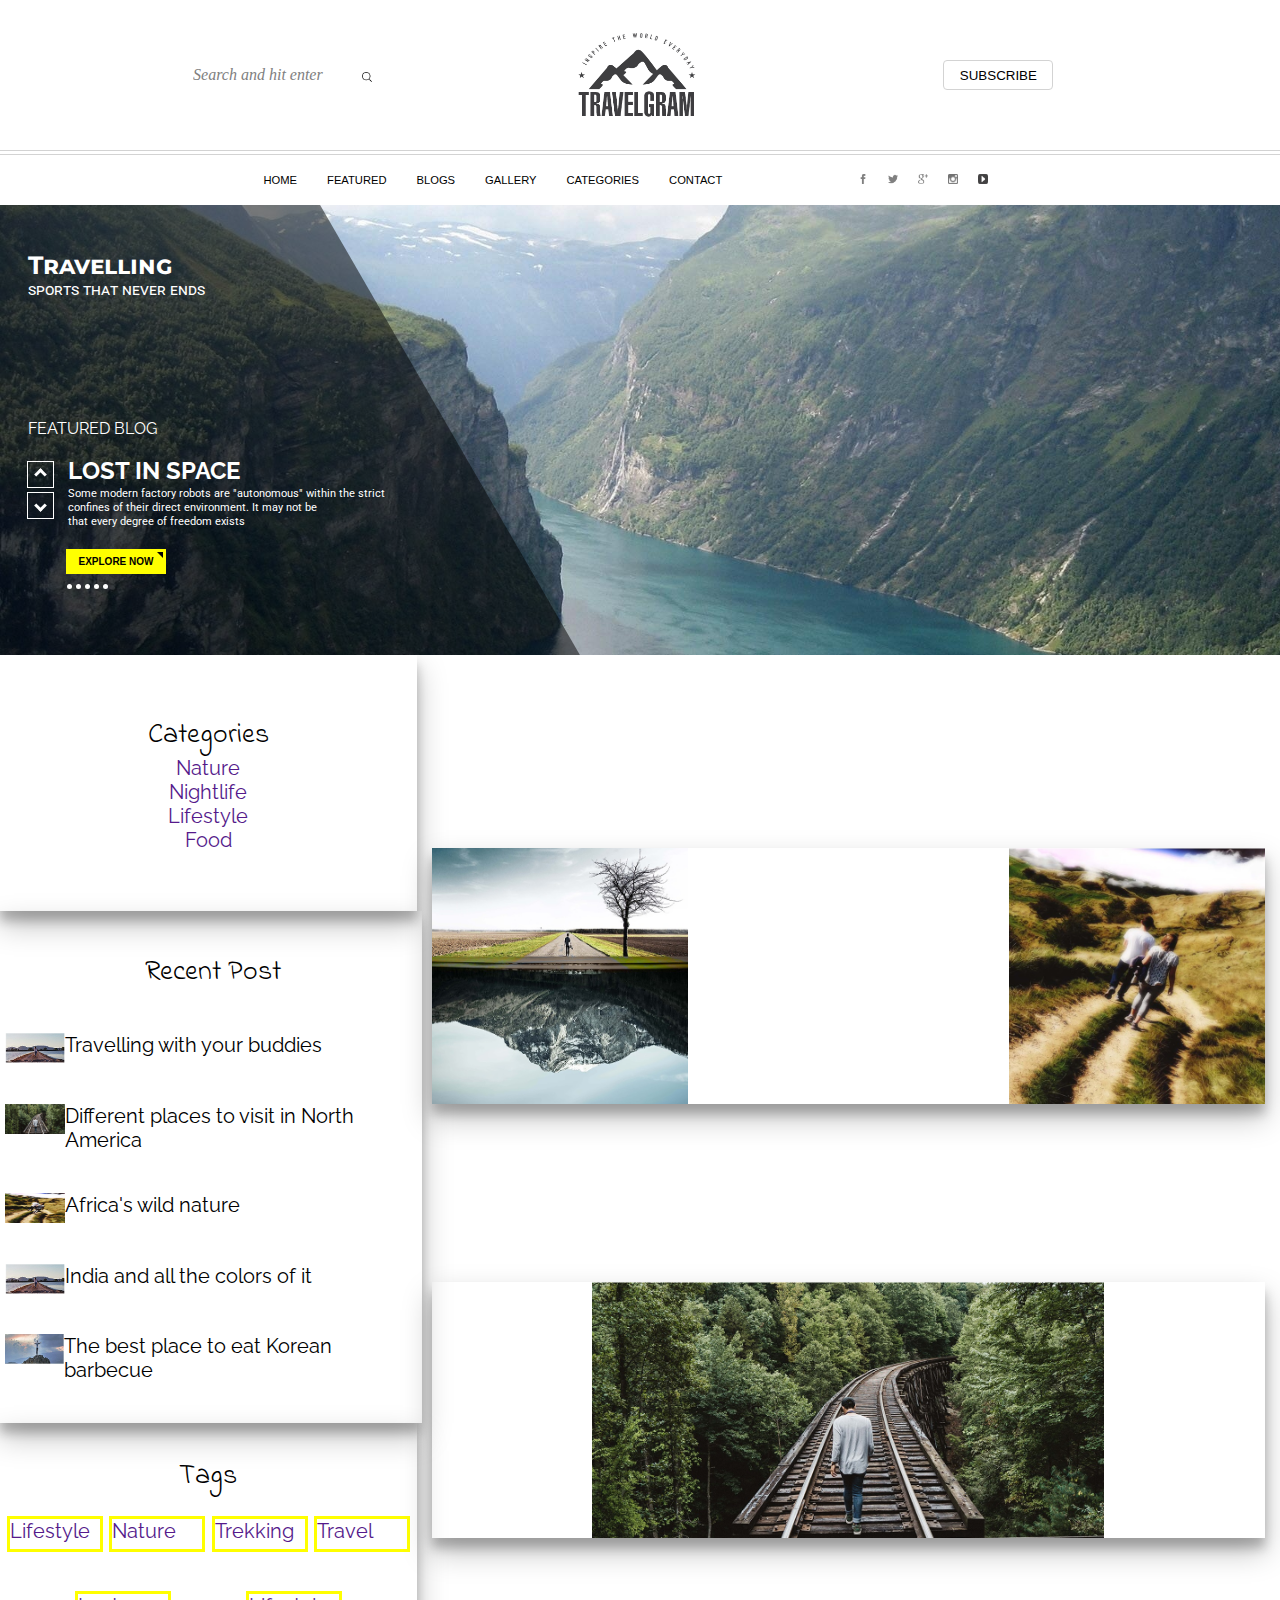
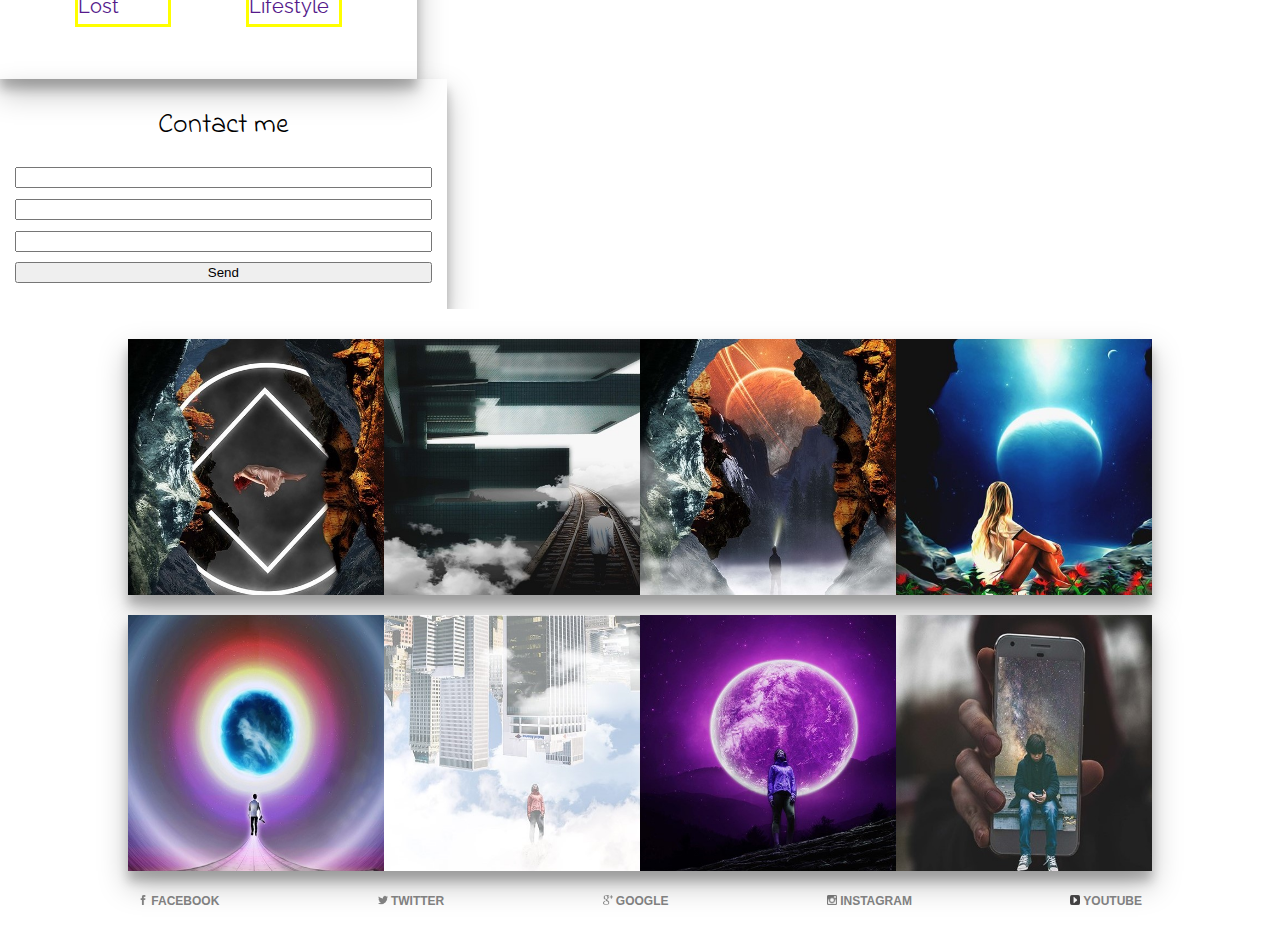
<file: TravelGram/index.html>
<!DOCTYPE html>
<html lang="ru">
<head>
  <meta charset="UTF-8">
  <meta name="viewport" content="width=device-width, initial-scale=1.0">
  <meta http-equiv="X-UA-Compatible" content="ie=edge">
  <link href="./styles/stylesheet.css" rel="stylesheet">
  <link href="./styles/gallery.css" rel="stylesheet">
  <link href="./styles/basic_styles.css" rel="stylesheet">
  <link href="./styles/main.css" rel="stylesheet">
  <link href="./styles/sidebar.css" rel="stylesheet">
  <link href="https://fonts.googleapis.com/css?family=Raleway:700&display=swap" rel="stylesheet">
  <link href="https://fonts.googleapis.com/css?family=Roboto&display=swap" rel="stylesheet">
  <link href="https://fonts.googleapis.com/css?family=Montserrat&display=swap" rel="stylesheet">
  <link href="https://fonts.googleapis.com/css?family=Indie+Flower&display=swap" rel="stylesheet">
  <title>Document</title>
</head>
<body>
  <div class="wrapper_logo">
    <div class="logo_container base_layout">
      <div class="wrapper_search_input">
        <input class="input_search" type="text" placeholder="Search and hit enter"/>
        <span class="icon_search"></span>
      </div>
      <div class="wrapper_img_logo"><img class="logo" src="./img/logo.png" width="167" height="116"/></div>
      <div class="wrapper_subscribe"><button class="subscribe">SUBSCRIBE</button></div>
    </div>
  </div>
  <div class="wrapper_menu">
    <header class="menu_container base_layout">
      <ul class="nav_menu"> 
        <li class="nav_link"><a class="nav_link_hover" href="">HOME</a></li>
        <li class="nav_link"><a class="nav_link_hover" href="">FEATURED</a></li>
        <li class="nav_link"><a class="nav_link_hover" href="">BLOGS</a></li>
        <li class="nav_link"><a class="nav_link_hover" href="">GALLERY</a></li>
        <li class="nav_link"><a class="nav_link_hover" href="">CATEGORIES</a></li>
        <li class="nav_link"><a class="nav_link_hover" href="">CONTACT</a></li>
      </ul>
      <div class="social-media">
        <a class="social-media_link" href="https://images.app.goo.gl/79srrj1kHezYZtEP6" target="blank"><img src="./img/facebook-256.png" width="10" height="10"/></a> 
        <a class="social-media_link" href="https://images.app.goo.gl/QqnyWyvV5UBCJU1y6" target="blank"><img src="./img/twitter-256.png" width="10" height="10"/></a>
        <a class="social-media_link" href="https://images.app.goo.gl/STieZcCMbNJVKEQg7" target="blank"><img src="./img/google-plus-256.png" width="10" height="10"/></a>
        <a class="social-media_link" href="https://images.app.goo.gl/3BUHb8ynhUrtJbrg7" target="blank"><img src="./img/instagram_icon.png" width="10" height="10"/></a>
        <a class="social-media_link" href="https://images.app.goo.gl/tk2x7qsQaeEiU6db8" target="blank"><img src="./img/youtube_icon.png" width="10" height="10"/></a>
      </div>
    </header>
  </div>
  <div class="wrapper_travel_section">
    <div class="travel_section">
      <div class="upleft_slogan">
          <h3>Travelling</h3>
          <p class="slogan">sports that never ends</p>
      </div>
      <div class="blog">
        <div class="blog_title">
          <p>FEATURED BLOG</p>
        </div>
        <div class="wrapper_choose_buttons_and_blog"> 
          <div class="choose_buttons"> 
              <a href=""><div class="prev_button"><div class="arrow_up"></div></div></a>
              <a href=""><div class="next_button"><div class="arrow_down"></div></div></a>
        </div>
        <div class="blog_content">
          <h2>LOST IN SPACE</h2>
          <p class="blog_text">Some modern factory robots are "autonomous" within the strict<br>confines of their direct environment. It may not be<br>that every degree of freedom exists</p>
          <button class="blog_button_explore"><a class="explore_hover" href="">EXPLORE NOW</a></button>
        </div>
      </div>
        <div class="pagination">
          <ul class="pagination_dots">
            <li class="dots"></li>
            <li id="li" class="dots"></li>
            <li class="dots"></li>
            <li class="dots"></li>
            <li class="dots"></li>
          </ul>
        </div>
      </div>
      <div class="main_box_table_left">
      </div>
    </div>
  </div>
  <main class="wrapper_main_section base_layout">
    <aside class="wrapper_sidebar">
      <div class="sidebar_categories">
        <div class="sidebar_header">Categories</div>
        <div class="sidebar_link"><a href="">Nature</a></div>
        <div class="sidebar_link"><a href="">Nightlife</a></div>
        <div class="sidebar_link"><a href="">Lifestyle</a></div>
        <div class="sidebar_link"><a href="">Food</a></div>
      </div>
      <div class="sidebar_recent_post">
        <div class="sidebar_header">Recent Post</div>
        <a href=""><div class="sidebar_link"><img src="./img/pic12.jpg" width="60px" height="30px"/>Travelling with your buddies</div></a>
        <a href=""><div class="sidebar_link"><img src="./img/pic11.jpg" width="60px" height="30px"/>Different places to visit in North America</div></a>
        <a href=""><div class="sidebar_link"><img src="./img/pic10.jpg" width="60px" height="30px"/>Africa's wild nature</div></a>
        <a href=""><div class="sidebar_link"><img src="./img/pic12.jpg" width="60px" height="30px"/>India and all the colors of it</div></a>
        <a href=""><div class="sidebar_link"><img src="./img/pic13.jpg" width="60px" height="30px"/>The best place to eat Korean barbecue</div></a>
        </div>
      <div class="wrapper_sidebar_tags">
        <div class="sidebar_header">Tags</div>
        <div class="sidebar_tags_block">
          <a href=""><div class="sidebar_tag">Lifestyle</div></a>
          <a href=""><div class="sidebar_tag">Nature</div></a>
          <a href=""><div class="sidebar_tag">Trekking</div></a>
          <a href=""><div class="sidebar_tag">Travel</div></a>
          <a href=""><div class="sidebar_tag">Lost</div></a>
          <a href=""><div class="sidebar_tag">Lifestyle</div></a>
      </div>
    </div>
      <div class="sidebar_contact">
        <div class="sidebar_header">Contact me</div>
        <form></form>
        <input type="text">
        <input type="email">
        <input type="area">
        <button>Send</button>
      </div>
    </aside>
    <section class="wrapper_main_travelling_info">
      <div class="main_travelling_info_1">
        <div class="topic_1"></div>
        <div class="topic_2"></div>
      </div>
      <div class="main_travelling_info_2">
        <div class="topic_3"></div>
      </div>
      <div class="wrapper_section_pagination">
        <ul class="pagination_dots">
          <li class="dots"></li>
          <li id="li" class="dots"></li>
          <li class="dots"></li>
          <li class="dots"></li>
          <li class="dots"></li>
        </ul>
      </div>
    </section>
  </main>
  <div class="wrapper_gallery">
    <div class="gallery_line_1 base_layout">
      <a href=""><div class="gallery_block_1 picture_effect"></div></a>
      <a href=""><div class="gallery_block_2 picture_effect"></div></a>
      <a href=""><div class="gallery_block_3 picture_effect"></div></a>
      <a href=""><div class="gallery_block_4 picture_effect"></div></a>
    </div>
    <div class="gallery_line_2 base_layout">
      <a href=""><div class="gallery_block_5 picture_effect"></div></a>
      <a href=""><div class="gallery_block_6 picture_effect"></div></a>
      <a href=""><div class="gallery_block_7 picture_effect"></div></a>
      <a href=""><div class="gallery_block_8 picture_effect"></div></a>
    </div>
  </div>
  <div class="bottom_menu_container">
    <div class="bottom_social-media base_layout">
      <p class="social-media_name"><a class="social-media_link" href="https://images.app.goo.gl/79srrj1kHezYZtEP6" target="blank"><img src="./img/facebook-256.png" width="10" height="10"/>  FACEBOOK</a></p> 
      <p class="social-media_name"><a class="social-media_link" href="https://images.app.goo.gl/QqnyWyvV5UBCJU1y6" target="blank"><img src="./img/twitter-256.png" width="10" height="10"/>  TWITTER</a></p>
      <p class="social-media_name"><a class="social-media_link" href="https://images.app.goo.gl/STieZcCMbNJVKEQg7" target="blank"><img src="./img/google-plus-256.png" width="10" height="10"/>  GOOGLE</a></p>
      <p class="social-media_name"><a class="social-media_link" href="https://images.app.goo.gl/3BUHb8ynhUrtJbrg7" target="blank"><img src="./img/instagram_icon.png" width="10" height="10"/>  INSTAGRAM</a></p>
      <p class="social-media_name"><a class="social-media_link" href="https://images.app.goo.gl/tk2x7qsQaeEiU6db8" target="blank"><img src="./img/youtube_icon.png" width="10" height="10"/>  YOUTUBE</a></p>
    </div>
  </div>
</body>
</html>
</file>
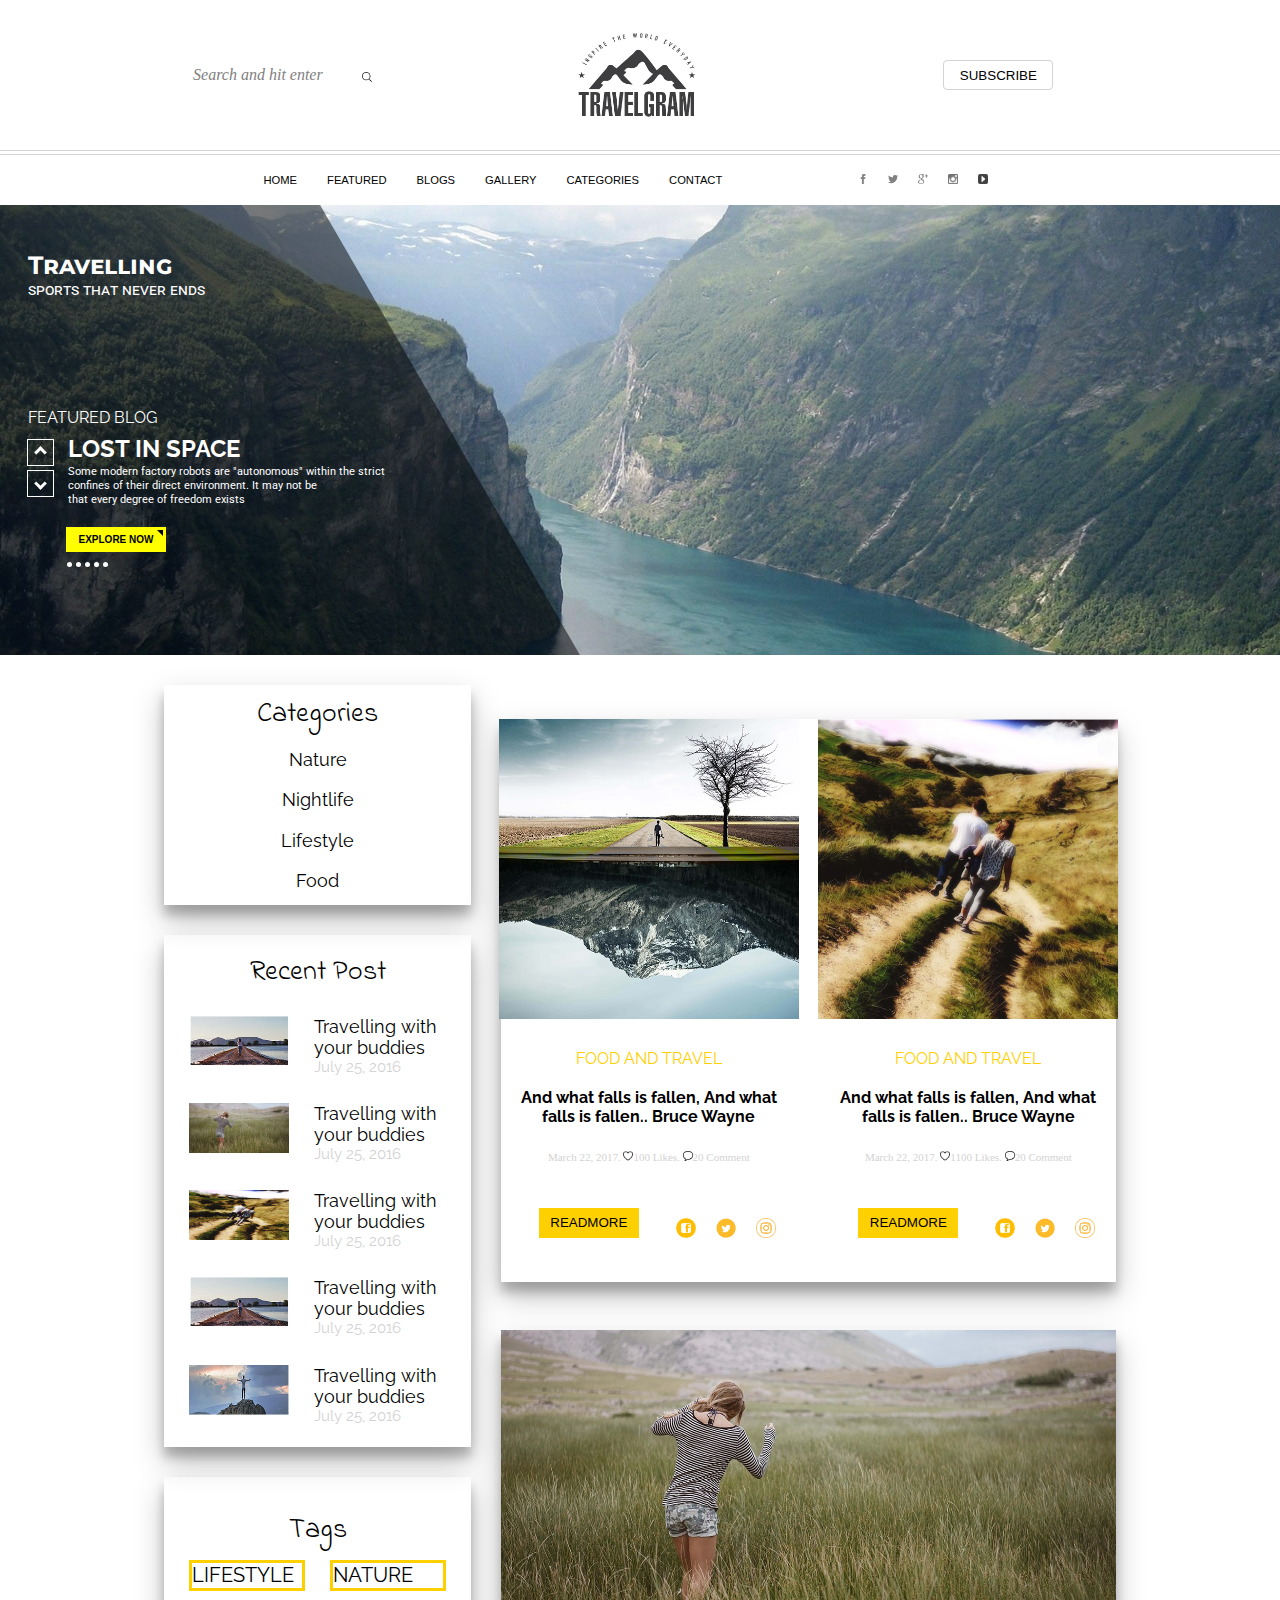
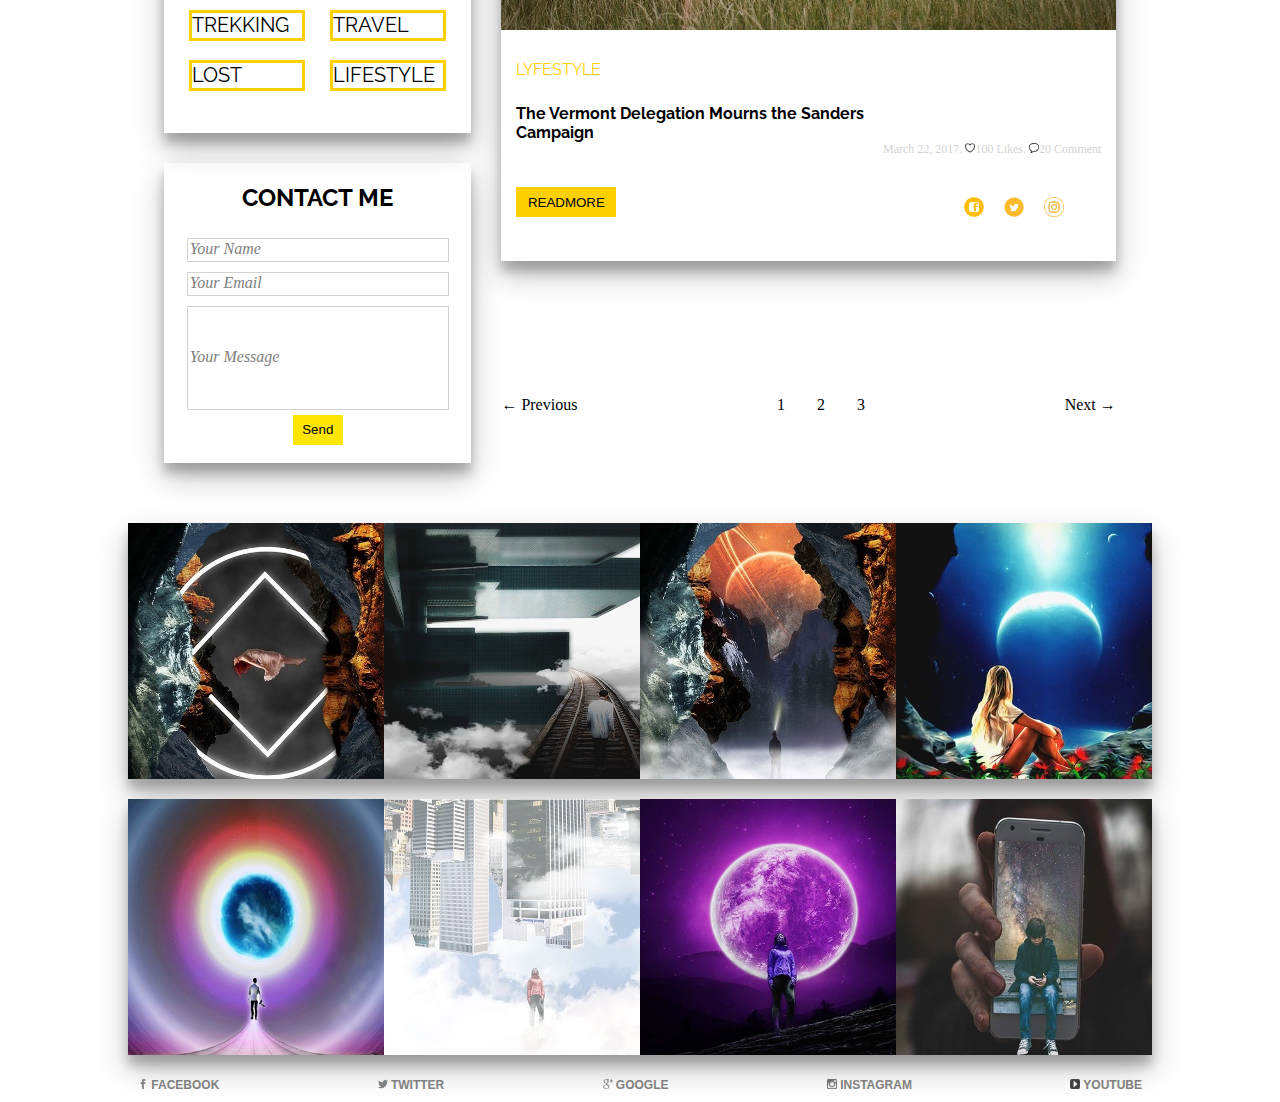
<file: TravelGram/TravelGram/index.html>
<!DOCTYPE html>
<html lang="ru">
<head>
  <meta charset="UTF-8">
  <meta name="viewport" content="width=device-width, initial-scale=1.0">
  <meta http-equiv="X-UA-Compatible" content="ie=edge">
  <link href="./styles/stylesheet.css" rel="stylesheet">
  <link href="./styles/gallery.css" rel="stylesheet">
  <link href="./styles/basic_styles.css" rel="stylesheet">
  <link href="./styles/main.css" rel="stylesheet">
  <link href="./styles/sidebar.css" rel="stylesheet">
  <link href="https://fonts.googleapis.com/css?family=Raleway:700&display=swap" rel="stylesheet">
  <link href="https://fonts.googleapis.com/css?family=Roboto&display=swap" rel="stylesheet">
  <link href="https://fonts.googleapis.com/css?family=Montserrat&display=swap" rel="stylesheet">
  <link href="https://fonts.googleapis.com/css?family=Indie+Flower&display=swap" rel="stylesheet">
  <title>Document</title>
</head>
<body>
  <div class="wrapper_logo">
    <div class="logo_container base_layout">
      <div class="wrapper_search_input">
        <input class="input_search" type="text" placeholder="Search and hit enter"/>
        <span class="icon_search"></span>
      </div>
      <div class="wrapper_img_logo"><img class="logo" src="./img/logo.png" width="167" height="116"/></div>
      <div class="wrapper_subscribe"><button class="subscribe">SUBSCRIBE</button></div>
    </div>
  </div>
  <div class="wrapper_menu">
    <header class="menu_container base_layout">
      <ul class="nav_menu"> 
        <li class="nav_link"><a class="nav_link_hover" href="">HOME</a></li>
        <li class="nav_link"><a class="nav_link_hover" href="">FEATURED</a></li>
        <li class="nav_link"><a class="nav_link_hover" href="">BLOGS</a></li>
        <li class="nav_link"><a class="nav_link_hover" href="">GALLERY</a></li>
        <li class="nav_link"><a class="nav_link_hover" href="">CATEGORIES</a></li>
        <li class="nav_link"><a class="nav_link_hover" href="">CONTACT</a></li>
      </ul>
      <div class="social-media">
        <a class="social-media_link" href="https://images.app.goo.gl/79srrj1kHezYZtEP6" target="blank"><img src="./img/facebook-256.png" width="10" height="10"/></a> 
        <a class="social-media_link" href="https://images.app.goo.gl/QqnyWyvV5UBCJU1y6" target="blank"><img src="./img/twitter-256.png" width="10" height="10"/></a>
        <a class="social-media_link" href="https://images.app.goo.gl/STieZcCMbNJVKEQg7" target="blank"><img src="./img/google-plus-256.png" width="10" height="10"/></a>
        <a class="social-media_link" href="https://images.app.goo.gl/3BUHb8ynhUrtJbrg7" target="blank"><img src="./img/instagram_icon.png" width="10" height="10"/></a>
        <a class="social-media_link" href="https://images.app.goo.gl/tk2x7qsQaeEiU6db8" target="blank"><img src="./img/youtube_icon.png" width="10" height="10"/></a>
      </div>
    </header>
  </div>
  <div class="wrapper_travel_section">
    <div class="travel_section">
      <div class="upleft_slogan">
          <h3>Travelling</h3>
          <p class="slogan">sports that never ends</p>
      </div>
      <div class="blog">
        <div class="blog_title">
          <p>FEATURED BLOG</p>
        </div>
        <div class="wrapper_choose_buttons_and_blog"> 
          <div class="choose_buttons"> 
              <a href=""><div class="prev_button"><div class="arrow_up"></div></div></a>
              <a href=""><div class="next_button"><div class="arrow_down"></div></div></a>
        </div>
        <div class="blog_content">
          <h2>LOST IN SPACE</h2>
          <p class="blog_text">Some modern factory robots are "autonomous" within the strict<br>confines of their direct environment. It may not be<br>that every degree of freedom exists</p>
          <button class="blog_button_explore"><a class="explore_hover" href="">EXPLORE NOW</a></button>
        </div>
      </div>
        <div class="pagination">
          <ul class="pagination_dots">
            <li class="dots"></li>
            <li id="li" class="dots"></li>
            <li class="dots"></li>
            <li class="dots"></li>
            <li class="dots"></li>
          </ul>
        </div>
      </div>
      <div class="main_box_table_left">
      </div>
    </div>
  </div>
  <main class="wrapper_main_section">
    <div class="main_section base_layout">
    <aside class="wrapper_sidebar">
      <div class="sidebar_categories">
        <div class="sidebar_header">Categories</div>
        <a href=""><div class="sidebar_link"><p>Nature</p></div></a>
        <a href=""><div class="sidebar_link"><p>Nightlife</p></div></a>
        <a href=""><div class="sidebar_link"><p>Lifestyle</p></div></a>
        <a href=""><div class="sidebar_link"><p>Food</p></div></a>
      </div>
      <div class="sidebar_recent_post">
        <div class="sidebar_header">Recent Post</div>
        <a href=""><div class="sidebar_link"><img class="sidebar_recent_post_img" src="./img/pic12.jpg"/><div class="wrapper_text"><p>Travelling with your buddies</p><p class="date">July 25, 2016</p></div></div></a>
        <a href=""><div class="sidebar_link"><img class="sidebar_recent_post_img" src="./img/pic11.jpg"/><div class="wrapper_text"><p>Travelling with your buddies</p><p class="date">July 25, 2016</p></div></div></a>
        <a href=""><div class="sidebar_link"><img class="sidebar_recent_post_img" src="./img/pic10.jpg"/><div class="wrapper_text"><p>Travelling with your buddies</p><p class="date">July 25, 2016</p></div></div></a>
        <a href=""><div class="sidebar_link"><img class="sidebar_recent_post_img" src="./img/pic12.jpg"/><div class="wrapper_text"><p>Travelling with your buddies</p><p class="date">July 25, 2016</p></div></div></a>
        <a href=""><div class="sidebar_link"><img class="sidebar_recent_post_img" src="./img/pic13.jpg"/><div class="wrapper_text"><p>Travelling with your buddies</p><p class="date">July 25, 2016</p></div></div></a>
        </div>
      <div class="wrapper_sidebar_tags">
        <div class="sidebar_header">Tags</div>
        <div class="sidebar_tags_block">
          <a href=""><div class="sidebar_tag"><p class="sidebar_tag_text">LIFESTYLE</p></div></a>
          <a href=""><div class="sidebar_tag"><p class="sidebar_tag_text">NATURE</p class="sidebar_tag_text"></div></a>
          <a href=""><div class="sidebar_tag"><p class="sidebar_tag_text">TREKKING</p class="sidebar_tag_text"></div></a>
          <a href=""><div class="sidebar_tag"><p class="sidebar_tag_text">TRAVEL</p class="sidebar_tag_text"></div></a>
          <a href=""><div class="sidebar_tag"><p class="sidebar_tag_text">LOST</p class="sidebar_tag_text"></div></a>
          <a href=""><div class="sidebar_tag"><p class="sidebar_tag_text">LIFESTYLE</p class="sidebar_tag_text"></div></a>
      </div>
    </div>
      <div class="wrapper_sidebar_contact">
        <h2>CONTACT ME</h2>
        <form class="sidebar_contact">
          <input class="input_text" type="text" placeholder="Your Name"/>
          <input class="input_text" type="email" placeholder="Your Email"/>
          <input class="input_area" type="area" placeholder="Your Message"/>
          <button class="sidebar_contact_button">Send</button>
        </form>
      </div>
    </aside>
    <section class="wrapper_main_travelling_info">
      <div class="main_travelling_info_line1">
        <div class="wrapper_topic_line1">
          <a href=""><div class="main_travelling_info_line1_img"><img src="./img/pic9.jpg" height=300px width=300px/></div></a>
          <!--<a href=""><div class="main_travelling_info_line1_img_cover"><img src="./img/pic9.jpg" height=300px width=300px/></div></a>-->
          <div class="wrapper_main_travelling_info_box">
            <p class="main_travelling_info_tag">FOOD AND TRAVEL</p>
            <h1 class="main_travelling_info_title">And what falls is fallen, And what falls is fallen.. Bruce Wayne</h1>
            <p class="social_m_info">March 22, 2017. <img src="./img/like icon.png" height="10" width="10"/>100 Likes.  <img src="./img/comments_icon.png" height="10" width="10"/>20 Comment</p>
          </div>
          <div class="wrapper_button_and_social_media">
            <button class="readmore_button"><a class="readmore_hover" href="">READMORE</a></button>
            <div class="wrapper_social-media_links">
              <a class='main_social-media_link' href="https://images.app.goo.gl/YFqfaQyb2x62SfA46" target="blank"><img src="../TravelGram/img/facebook-yellow_icon.png" width="20" height="20"></a>
              <a class='main_social-media_link' href="https://images.app.goo.gl/nKuThUU5Tt2vA9b9A" target="blank"><img src="../TravelGram/img/twitter-yellow_icon.png" width="20" height="20"></a>
              <a class='main_social-media_link' href="https://images.app.goo.gl/Nu15XnaGhgMaT3V76" target="blank"><img src="../TravelGram/img/instagram-yellow_icon.png" width="20" height="20"></a>
            </div>
          </div>
        </div>
        <div class="wrapper_topic_line1">
          <a href=""><div class="main_travelling_info_line1_img"><img src="./img/pic10.jpg" height=300px width=300px/></div></a>
          <!--<a href=""><div class="main_travelling_info_line1_img_cover"><img src="./img/pic10.jpg" height=300px width=300px/></div></a>-->
          <div class="wrapper_main_travelling_info_box">
            <p class="main_travelling_info_tag">FOOD AND TRAVEL</p>
            <h1 class="main_travelling_info_title">And what falls is fallen, And what falls is fallen.. Bruce Wayne</h1>
            <p class="social_m_info">March 22, 2017. <img src="./img/like icon.png" height="10" width="10"/>1100 Likes. <img src="./img/comments_icon.png" height="10" width="10"/>20 Comment</p>
          </div>
          <div class="wrapper_button_and_social_media">
            <button class="readmore_button"><a class="readmore_hover" href="">READMORE</a></button>
            <div class="wrapper_social-media_links">
              <a class='main_social-media_link' href="https://images.app.goo.gl/YFqfaQyb2x62SfA46" target="blank"><img src="../TravelGram/img/facebook-yellow_icon.png" width="20" height="20"></a>
              <a class='main_social-media_link' href="https://images.app.goo.gl/nKuThUU5Tt2vA9b9A" target="blank"><img src="../TravelGram/img/twitter-yellow_icon.png" width="20" height="20"></a>
              <a class='main_social-media_link' href="https://images.app.goo.gl/Nu15XnaGhgMaT3V76" target="blank"><img src="../TravelGram/img/instagram-yellow_icon.png" width="20" height="20"></a>
            </div>
          </div>
        </div>
      </div>
      <div class="main_travelling_info_line2">
        <div class="wrapper_topic_line2">
          <a href=""><div class="main_travelling_info_line2_img"><img src="./img/pic11.jpg" height=300px width=615px/></div></a>
          <!--<a href=""><div class="main_travelling_info_line2_img_cover"><img src="./img/pic11.jpg" height=300px width=615px/></div></a>-->
          <div class="wrapper_main_travelling_info_box">
            <p class="main_travelling_info_tag_line2">LYFESTYLE</p>
            <h1 class="main_travelling_info_title_line2">The Vermont Delegation Mourns the Sanders<br>Campaign</h1>
            <p class="social_m_info_line2">March 22, 2017. <img src="./img/like icon.png" height="10" width="10"/>100 Likes. <img src="./img/comments_icon.png" height="10" width="10"/>20 Comment</p>
          </div>
          <div class="wrapper_button_and_social_media">
            <button class="readmore_button"><a class="readmore_hover" href="">READMORE</a></button>
            <div class="wrapper_social-media_links">
              <a class='main_social-media_link' href="https://images.app.goo.gl/YFqfaQyb2x62SfA46" target="blank"><img src="../TravelGram/img/facebook-yellow_icon.png" width="20" height="20"></a>
              <a class='main_social-media_link' href="https://images.app.goo.gl/nKuThUU5Tt2vA9b9A" target="blank"><img src="../TravelGram/img/twitter-yellow_icon.png" width="20" height="20"></a>
              <a class='main_social-media_link' href="https://images.app.goo.gl/Nu15XnaGhgMaT3V76" target="blank"><img src="../TravelGram/img/instagram-yellow_icon.png" width="20" height="20"></a>
            </div>
          </div>
        </div>
      </div>
      <div class="wrapper_section_pagination">
        <a href=""><p class="pages">&#8592;    Previous</p></a>
        <div class="wrapper_pages">
          <a href=""><div class="section_pagination"><p class="pages">1</p></div></a>
          <a href=""><div class="section_pagination"><p class="pages">2</p></div></a>
          <a href=""><div class="section_pagination"><p class="pages">3</p></div></a>
        </div>
        <a href=""><p class="pages">Next    &#8594;</p></a>
      </div>
    </section>
    </div>
  </main>
  <div class="wrapper_gallery">
    <div class="gallery_line_1 base_layout">
      <a class="wrapper_image" href=""><div class="gallery_block_1 picture_effect"></div></a>
      <a class="wrapper_image" href=""><div class="gallery_block_2 picture_effect"></div></a>
      <a class="wrapper_image" href=""><div class="gallery_block_3 picture_effect"></div></a>
      <a class="wrapper_image" href=""><div class="gallery_block_4 picture_effect"></div></a>
    </div>
    <div class="gallery_line_2 base_layout">
      <a class="wrapper_image" href=""><div class="gallery_block_5 picture_effect"></div></a>
      <a class="wrapper_image" href=""><div class="gallery_block_6 picture_effect"></div></a>
      <a class="wrapper_image" href=""><div class="gallery_block_7 picture_effect"></div></a>
      <a class="wrapper_image" href=""><div class="gallery_block_8 picture_effect"></div></a>
    </div>
  </div>
  <div class="bottom_menu_container">
    <div class="bottom_social-media base_layout">
      <p class="social-media_name"><a class="social-media_link" href="https://images.app.goo.gl/79srrj1kHezYZtEP6" target="blank"><img src="./img/facebook-256.png" width="10" height="10"/>  FACEBOOK</a></p> 
      <p class="social-media_name"><a class="social-media_link" href="https://images.app.goo.gl/QqnyWyvV5UBCJU1y6" target="blank"><img src="./img/twitter-256.png" width="10" height="10"/>  TWITTER</a></p>
      <p class="social-media_name"><a class="social-media_link" href="https://images.app.goo.gl/STieZcCMbNJVKEQg7" target="blank"><img src="./img/google-plus-256.png" width="10" height="10"/>  GOOGLE</a></p>
      <p class="social-media_name"><a class="social-media_link" href="https://images.app.goo.gl/3BUHb8ynhUrtJbrg7" target="blank"><img src="./img/instagram_icon.png" width="10" height="10"/>  INSTAGRAM</a></p>
      <p class="social-media_name"><a class="social-media_link" href="https://images.app.goo.gl/tk2x7qsQaeEiU6db8" target="blank"><img src="./img/youtube_icon.png" width="10" height="10"/>  YOUTUBE</a></p>
    </div>
  </div>
</body>
</html>
</file>
<file: TravelGram/styles/stylesheet.css>
::-webkit-input-placeholder {
    font-family: serif;
    font-style: italic;   
    font-size: 1.2em;
    color: grey;
}
.wrapper_logo {
    display: flex;
    width: 100%;
    height: 150px;
    justify-content: center;
    border-bottom: 1px solid lightgrey;
}
.logo_container {
    display: flex;
}
.wrapper_search_input {                 
    display: flex;
    justify-content: center; 
    align-items: center;
    width: 30%;
}
.input_search {
    height: 40px;
    border: 0;
    outline: none;
}
.icon_search {
    position: relative;
}
.icon_search::before {
    content: "";
    width: 10px;
    height: 10px;
    background-image: url("../img/search-interface-symbol.png");
    position: absolute;
    background-size: contain;
    top: -3px;
    left: -10px;
}
.wrapper_img_logo {  
    display: flex;          
    width: 40%;
    align-items: center;
    justify-content: center;
}
.wrapper_subscribe { 
    display: flex;
    justify-content: center;           
    width: 30%;
    align-items: center;
}
.subscribe {
    border: 1px solid lightgrey;
    border-radius: 4px;
    margin: 0; 
    padding: 5px;
    width: 110px;
    height: 30px;
    overflow: visible;

    background: transparent;

    color: inherit;
    font: 'Roboto Condensed', sans-serif;
    font-weight: 300;

    line-height: normal;
    outline: none;
    text-align: center;
}

.subscribe:hover {
    background-color: whitesmoke;
}

.wrapper_menu {
    width: 100%;
    display: flex;
    justify-content: center;
    border-top: 1px solid lightgrey;
    margin-top: 3px;
}

.menu_container {
    height: 50px; 
    display: flex;
    flex-direction: row;
    justify-content: center;
}

.nav_menu {
    width: 70%;
    list-style-type: none;
    display: flex;
    flex-direction: row;
    justify-content: center;
    align-items: center;
    font-family: "Open Sans", sans-serif;
    padding-left: 10px;
}
.nav_link {
    padding: 10px 15px;
    font-size: 0.7em;
}

.nav_link_hover {
    color: black;
    text-decoration: none;
}

.nav_link_hover:hover {
    color: #FFD700;
    transition: 0.3s;
    text-decoration: underline;
}

.social-media {
    width: 30%;
    display: flex;
    flex-direction: row;
    justify-content: flex-start;
    align-items: center;
}

.social-media_link {
    padding: 10px;
}

.wrapper_travel_section {
    width: 100%;
    height: 450px;
    overflow: hidden;
}

.travel_section {
    margin: 0;
    position: relative;
    background: url(../img/img-1.jpg) no-repeat fixed;
    background-size: cover;
    height: 100%;
    overflow: hidden;
    display: flex;
    flex-direction: column;
}

.upleft_slogan {
    height: 35%;
    color: white;
    font-variant: small-caps;
    margin: 20px 28px;
    z-index: 1;
    font-family: 'Roboto', sans-serif;
}

.slogan {
    margin-top: 0;
}

.wrapper_choose_buttons_and_blog {
    display: flex;
    flex-direction: row;
    margin:  0px 0px 10px 20px;
}

.choose_buttons {
    display: flex;
    flex-direction: column;
    margin: 5px;
}

.prev_button {
    height: 25px;
    width: 25px;
    background-color:transparent;
    border: 1px solid white;
    margin: 2px;
    display: flex;
    justify-content: center;
    align-items: center;
}

.prev_button:hover {
    background-color:red;
    border: 1px solid transparent;
    transition: all 0.3s;

}

.arrow_up {
    border: solid white;
  border-width: 0 3px 3px 0;
  padding: 3px;
  transform: rotate(-135deg);
}

.next_button {
    height: 25px;
    width: 25px;
    background-color:transparent;
    border: 1px solid white;
    margin: 2px;
    display: flex;
    justify-content: center;
    align-items: center;
}

.arrow_down {
    border: solid white;
  border-width: 0 3px 3px 0;
  padding: 3px;
  transform: rotate(45deg);
}

.next_button:hover {
    background-color:red;
    border: 1px solid red;
    transition: all 0.3s;
}

.blog_title {
    color: white;
    margin: 5px 28px;
    font-family: 'Raleway', sans-serif;
    font-weight: thin;
}

.blog {
    color: white;
    z-index: 1;
}

.blog_content {
    color: white;
    margin: 0px 5px;
}

.blog_text {
    margin: 2px 0px 20px 2px;
    font-size: 11px;
    line-height: 14px;
    font-family: 'Roboto', sans-serif;
    font-weight: normal
}

.blog_button_explore {
    background-color: yellow;
    border: none;
    height: 25px;
    width: 100px;
    font: bold 10px arial;
    position: relative;
}

.blog_button_explore::before {
    position: absolute;
    content: "";
    top: 3px;
    right: 3px;
    border: 3px solid black;
    border-bottom-color: transparent;
    border-left-color: transparent;
}

.blog_button_explore:hover::before {
    border: 5px solid black;
    top: 0;
    right: 0;
    border-bottom-color: transparent;
    border-left-color: transparent;
    transition: all 0.3s;
}
.explore_hover {
    color: black;
    text-decoration: none;
    transition: 0.3s;
}

.pagination_dots {
    position: absolute;
     align-items: center;
     display: flex;
     justify-content: center;
     list-style-type: none;
     margin: 0px 0px 0px 65px;
     padding: 0;
    }

.dots {
    border-radius: 50%;
    height: 3px;
    width: 3px;
    background-color: white;
    margin: 0 2px;
    border: 1px solid transparent;
}

.dots:hover{
    border-radius: 50%;
    border: white solid 1px;
    height: 3px;
    width: 3px;
    background-color: black;
    transition: all 0.2s;
}

.active_dot {
    border-radius: 50%;
    border: white solid 1px;
    height: 5px;
    width: 5px;
    background-color: black;
}

.main_box_table_left {
    position: absolute;
    background-color: black;
    opacity: 0.5;
    width: 50%;
    height: 100%;
    top: 0;
    left: 0;
    transform: skew(30deg) translate(-190px);
}

.picture_effect:hover {
    box-shadow: 0 14px 28px rgba(0,0,0,0.25), 0 10px 10px rgba(0,0,0,0.22);
    transition: 1s;
    background-size: 110%;
}

.bottom_menu_container {
    display: flex;
    width: 100%;
    justify-content: center;
}

.bottom_social-media {
    display: flex;
    width: 800px;
    justify-content: space-between;
}

.social-media_name {
    margin-top: 0;
}

.social-media_link {
    text-decoration: none;
    color: grey;
    font-size: 12px;
    font-weight: bold;
    font-variant: small-caps;
    font-family: sans-serif;
}

@media (max-width: 1050px){
    .base_layout {
        width: 680px;
    }
}
@media (max-width: 890px){
    .base_layout {
        width: 650px;
    }
}
@media (max-width: 680px){
    .base_layout {
        width: 420px;
    }
    .wrapper_logo {
        display: flex;
        width: 100%;
        height: 220px;
    }
    .logo_container {
        display: flex;
        flex-direction: column;
        align-items: center;
        justify-content: center;
    }
    .wrapper_img_logo {
        padding: 5px 5px;
        order: -1;
        margin: 5px 0 0;
        }
    .wrapper_subscribe {
        order: -1;
    }

    .wrapper_search_input {
        margin: 5px 0 5px;
    }
    .menu_container {
        width: 640px;
        height: 80px;
        display: flex;
        flex-flow: row wrap;
        justify-content: center;
        align-content: center;
        border-left: 0;
        border-right: 0;
    }
    .nav_menu {
        width: 100%;
        justify-content: space-between;
        margin-bottom: 0;
        padding: 0px 15px;
    }
    .nav_link {
        padding: 10px;
        font-size: 0.5em;
    }
    .social-media {
        width: 100%;
        display: flex;
        flex-direction: row;
        justify-content: center;
        margin-bottom: 10px;
    }
    .social-media_link {
        padding: 5px 20px;
    }
    
    .social-media_link {
        text-decoration: none;
        color: grey;
        font-size: 0.5em;
        font-weight: bold;
        font-variant: small-caps;
        font-family: sans-serif;
    }
}
</file>
<file: TravelGram/styles/gallery.css>
.wrapper_gallery {
    display: flex;
    width: 100%;
    justify-content: center;
    flex-wrap: wrap;
}

.gallery_line_1 {
    display: flex;
    flex-direction: row;
    width: 1024px;
    height: 256px;
    justify-content: center;
    margin-top: 30px;
    margin-bottom: 20px;
    box-shadow: 0 14px 28px rgba(0,0,0,0.25), 0 10px 10px rgba(0,0,0,0.22);
}

.gallery_block_1 {
    display: flex;
    width: 256px;
    height: 256px;
    background-image: url(../img/pic1.jpg);
    background-size: cover;
    background-position: center;
}

.gallery_block_2 {
    display: flex;
    width: 256px;
    height: 256px;
    background-image: url(../img/pic2.jpg);
    background-size: cover;
    background-position: center;
}

.gallery_block_3 {
    display: flex;
    width: 256px;
    height: 256px;
    background-image: url(../img/pic3.jpg);
    background-size: cover;
    background-position: center;
}

.gallery_block_4 {
    display: flex;
    width: 256px;
    height: 256px;
    background-image: url(../img/pic4.jpg);
    background-size: cover;
    background-position: center;
}

.gallery_line_2 {
    display: flex;
    flex-direction: row;
    width: 1024px;
    height: 256px;
    justify-content: center;
    margin-bottom: 20px;
    box-shadow: 0 14px 28px rgba(0,0,0,0.25), 0 10px 10px rgba(0,0,0,0.22);
}

.gallery_block_5 {
    display: flex;
    width: 256px;
    height: 256px;
    background-image: url(../img/pic5.jpg);
    background-size: cover;
    background-position: center;
}

.gallery_block_6 {
    display: flex;
    width: 256px;
    height: 256px;
    background-image: url(../img/pic6.jpg);
    background-size: cover;
    background-position: center;
}

.gallery_block_7 {
    display: flex;
    width: 256px;
    height: 256px;
    background-image: url(../img/pic7.jpg);
    background-size: cover;
    background-position: center;
}

.gallery_block_8 {
    display: flex;
    width: 256px;
    height: 256px;
    background-image: url(../img/pic8.jpg);
    background-size: cover;
    background-position: center;
}

.picture_effect:hover {
    box-shadow: 0 14px 28px rgba(0,0,0,0.25), 0 10px 10px rgba(0,0,0,0.22);
    transition: 1s;
    background-size: 110%;
}


@media (max-width: 680px){
   
    .gallery_line_1 {
        display: flex;
        flex-direction: row;
        width: 512px;
        height: 512px;
        justify-content: center;
        flex-wrap: wrap;
        margin-top: 30px;
        margin-bottom: 20px;
    }

    .gallery_line_2 {
        display: flex;
        flex-flow: row wrap;
        width: 512px;
        height: 512px;
        justify-content: center;
        margin-bottom: 20px;
    }
    
    .social-media_link {
        text-decoration: none;
        color: grey;
        font-size: 0.5em;
        font-weight: bold;
        font-variant: small-caps;
        font-family: sans-serif;
    }
}
</file>
<file: TravelGram/styles/basic_styles.css>
body {
    margin: 0px;
    padding: 0px;
}

.base_layout {
    width: 1024px;
}

h3 {
    font-family: 'Montserrat', sans-serif;
    font-size: 25px;
    margin-bottom: 0px;
}

h2 {
    margin: 2px;
    font-weight: bold;
    font-family: 'Raleway', sans-serif;
}

a {
    text-decoration: none;
}

@media (max-width: 1050px){
    .base_layout {
        width: 680px;
    }
}
@media (max-width: 890px){
    .base_layout {
        width: 650px;
    }
}
@media (max-width: 680px){
    .base_layout {
        width: 512px;
    }
}
</file>
<file: TravelGram/styles/main.css>
.wrapper_main_section {
    width: 100%;
    height: '';
    display: flex;
    overflow: hidden;
    justify-content: center;
}

.wrapper_main_travelling_info {
    width: 66%;
    display: flex;
    justify-content: space-evenly;
    flex-direction: column;
    /*align-content: space-around;*/
    padding: 15px;
}

.main_travelling_info_1 {
    display: flex;
    justify-content: space-between;
    flex-direction: row;
    box-shadow: 0 14px 28px rgba(0,0,0,0.25), 0 10px 10px rgba(0,0,0,0.22);
}

.topic_1 {
    content: "";
    display: flex;
    width: 256px;
    height: 256px;
    background-image: url("../img/pic9.jpg");
    background-size: cover;
    background-position: center;
}


.topic_2 {
    content: "";
    display: flex;
    width: 256px;
    height: 256px;
    background-image: url("../img/pic10.jpg");
    background-size: cover;
    background-position: center;
}


.main_travelling_info_2 {
    display: flex;
    justify-content: center;
    box-shadow: 0 14px 28px rgba(0,0,0,0.25), 0 10px 10px rgba(0,0,0,0.22);
}

.topic_3 {
    content: "";
    display: flex;
    width: 512px;
    height: 256px;
    background-image: url("../img/pic11.jpg");
    background-size: cover;
    background-position: center;
}

.wrapper_section_pagination {
    width: 738px;
    height: 100 px;

}
</file>
<file: TravelGram/styles/sidebar.css>
.wrapper_sidebar {
    content: "";
    display: flex;
    width: 33%;
    background-color: white;
    flex-direction: column;
}

.sidebar_categories {
    height: 256px;
    width: 100%;
    box-shadow: 0 14px 28px rgba(0,0,0,0.25), 0 10px 10px rgba(0,0,0,0.22);
    display: flex;
    flex-direction: column;
    justify-content: center;
    
}

.sidebar_recent_post { 
    height: 512px;
    width: 100%;
    box-shadow: 0 14px 28px rgba(0,0,0,0.25), 0 10px 10px rgba(0,0,0,0.22);
    display: flex;
    flex-direction: column;
    justify-content: space-evenly;
    align-items: flex-start;
    padding-left: 5px;
}

.sidebar_header {
    align-self: center;
    font-size: 28px;
    border-bottom-color: 1px lightgrey;
    font-family: 'Indie Flower', cursive;
}

.sidebar_link {
    padding: 10px 15px;
    font-size: 0.7em;
    color: black;
    display: flex;
    justify-content: center;
    padding: 0;
    font-size: 20px;
    font-family: 'Raleway', sans-serif;
}

.sidebar_link:hover {
    background-color: #9370DB;
    transition: 0.3s;
}

.wrapper_sidebar_tags {
    height: 256px;
    display: flex;
    flex-direction: column;
    justify-content: center;
    box-shadow: 0 14px 28px rgba(0,0,0,0.25), 0 10px 10px rgba(0,0,0,0.22);
}
.wrapper_sidebar_tags:hover {
   
}

.sidebar_tags_block { 
    height: 150px;
    width: 100%;
    display: flex;
    flex-wrap: wrap;
    align-items: center;
    justify-content: space-evenly;
}

.sidebar_tag {
    background-color: white;
    border: 3px solid yellow;
    width: 90px;
    height: 30px;
    font-size: 20px;
    font-family: 'Raleway', sans-serif;
}

.sidebar_contact {
    height: 200px;
    width: 100%;
    display: flex;
    flex-direction: column;
    justify-content: center;
    box-shadow: 0 14px 28px rgba(0,0,0,0.25), 0 10px 10px rgba(0,0,0,0.22);
    justify-content: space-evenly;
    padding: 15px;
}
</file>
<file: TravelGram/TravelGram/styles/stylesheet.css>
::-webkit-input-placeholder {
    font-family: serif;
    font-style: italic;   
    font-size: 1.2em;
    color: grey;
}
.wrapper_logo {
    display: flex;
    width: 100%;
    height: 150px;
    justify-content: center;
    border-bottom: 1px solid lightgrey;
}
.logo_container {
    display: flex;
}
.wrapper_search_input {                 
    display: flex;
    justify-content: center; 
    align-items: center;
    width: 30%;
}
.input_search {
    height: 40px;
    border: 0;
    outline: none;
}
.icon_search {
    position: relative;
}
.icon_search::before {
    content: "";
    width: 10px;
    height: 10px;
    background-image: url("../img/search-interface-symbol.png");
    position: absolute;
    background-size: contain;
    top: -3px;
    left: -10px;
}
.wrapper_img_logo {  
    display: flex;          
    width: 40%;
    align-items: center;
    justify-content: center;
}
.wrapper_subscribe { 
    display: flex;
    justify-content: center;           
    width: 30%;
    align-items: center;
}
.subscribe {
    border: 1px solid lightgrey;
    border-radius: 4px;
    margin: 0; 
    padding: 5px;
    width: 110px;
    height: 30px;
    overflow: visible;

    background: transparent;

    color: inherit;
    font: 'Roboto Condensed', sans-serif;
    font-weight: 300;

    line-height: normal;
    outline: none;
    text-align: center;
}

.subscribe:hover {
    background-color: whitesmoke;
}

.wrapper_menu {
    width: 100%;
    display: flex;
    justify-content: center;
    border-top: 1px solid lightgrey;
    margin-top: 3px;
}

.menu_container {
    height: 50px; 
    display: flex;
    flex-direction: row;
    justify-content: center;
}

.nav_menu {
    width: 70%;
    list-style-type: none;
    display: flex;
    flex-direction: row;
    justify-content: center;
    align-items: center;
    font-family: "Open Sans", sans-serif;
    padding-left: 10px;
}
.nav_link {
    padding: 10px 15px;
    font-size: 0.7em;
}

.nav_link_hover {
    color: black;
    text-decoration: none;
}

.nav_link_hover:hover {
    color: #FFD700;
    transition: 0.3s;
    text-decoration: underline;
}

.social-media {
    width: 30%;
    display: flex;
    flex-direction: row;
    justify-content: flex-start;
    align-items: center;
}

.social-media_link {
    padding: 10px;
}

.wrapper_travel_section {
    width: 100%;
    height: 450px;
    overflow: hidden;
}

.travel_section {
    margin: 0;
    position: relative;
    background: url(../img/img-1.jpg) no-repeat fixed;
    background-size: cover;
    height: 100%;
    overflow: hidden;
    display: flex;
    flex-direction: column;
}

.upleft_slogan {
    height: 35%;
    color: white;
    font-variant: small-caps;
    margin: 20px 28px;
    z-index: 1;
    font-family: 'Roboto', sans-serif;
}

.slogan {
    margin-top: 0;
}

.wrapper_choose_buttons_and_blog {
    display: flex;
    flex-direction: row;
    margin:  0px 0px 10px 20px;
}

.choose_buttons {
    display: flex;
    flex-direction: column;
    margin: 5px;
}

.prev_button {
    height: 25px;
    width: 25px;
    background-color:transparent;
    border: 1px solid white;
    margin: 2px;
    display: flex;
    justify-content: center;
    align-items: center;
}

.prev_button:hover {
    background-color:red;
    border: 1px solid transparent;
    transition: all 0.3s;

}

.arrow_up {
    border: solid white;
  border-width: 0 3px 3px 0;
  padding: 3px;
  transform: rotate(-135deg);
}

.next_button {
    height: 25px;
    width: 25px;
    background-color:transparent;
    border: 1px solid white;
    margin: 2px;
    display: flex;
    justify-content: center;
    align-items: center;
}

.arrow_down {
    border: solid white;
  border-width: 0 3px 3px 0;
  padding: 3px;
  transform: rotate(45deg);
}

.next_button:hover {
    background-color:red;
    border: 1px solid red;
    transition: all 0.3s;
}

.blog_title {
    color: white;
    margin: 5px 28px;
    font-family: 'Raleway', sans-serif;
    font-weight: thin;
}

.blog {
    color: white;
    z-index: 1;
}

.blog_content {
    color: white;
    margin: 0px 5px;
}

.blog_text {
    margin: 2px 0px 20px 2px;
    font-size: 11px;
    line-height: 14px;
    font-family: 'Roboto', sans-serif;
    font-weight: normal
}

.blog_button_explore {
    background-color: yellow;
    border: none;
    height: 25px;
    width: 100px;
    font: bold 10px arial;
    position: relative;
}

.blog_button_explore::before {
    position: absolute;
    content: "";
    top: 3px;
    right: 3px;
    border: 3px solid black;
    border-bottom-color: transparent;
    border-left-color: transparent;
}

.blog_button_explore:hover::before {
    border: 5px solid black;
    top: 0;
    right: 0;
    border-bottom-color: transparent;
    border-left-color: transparent;
    transition: all 0.3s;
}
.explore_hover {
    color: black;
    text-decoration: none;
    transition: 0.3s;
}

.pagination_dots {
    position: absolute;
    align-items: center;
    display: flex;
    justify-content: center;
    list-style-type: none;
    margin: 0px 0px 0px 65px;
    padding: 0;
}

.dots {
    border-radius: 50%;
    height: 3px;
    width: 3px;
    background-color: white;
    margin: 0 2px;
    border: 1px solid transparent;
}

.dots:hover{
    border-radius: 50%;
    border: white solid 1px;
    height: 3px;
    width: 3px;
    background-color: black;
    transition: all 0.2s;
}

.active_dot {
    border-radius: 50%;
    border: white solid 1px;
    height: 5px;
    width: 5px;
    background-color: black;
}

.main_box_table_left {
    position: absolute;
    background-color: black;
    opacity: 0.5;
    width: 50%;
    height: 100%;
    top: 0;
    left: 0;
    transform: skew(30deg) translate(-190px);
}


.bottom_menu_container {
    display: flex;
    width: 100%;
    justify-content: center;
}

.bottom_social-media {
    display: flex;
    width: 800px;
    justify-content: space-between;
}

.social-media_name {
    margin-top: 0;
}

.social-media_link {
    text-decoration: none;
    color: grey;
    font-size: 12px;
    font-weight: bold;
    font-variant: small-caps;
    font-family: sans-serif;
}

@media (max-width: 1050px){
    .base_layout {
        width: 680px;
    }
}
@media (max-width: 890px){
    .base_layout {
        width: 650px;
    }
}
@media (max-width: 680px){
    .base_layout {
        width: 420px;
    }
    .wrapper_logo {
        display: flex;
        width: 100%;
        height: 220px;
    }
    .logo_container {
        display: flex;
        flex-direction: column;
        align-items: center;
        justify-content: center;
    }
    .wrapper_img_logo {
        padding: 5px 5px;
        order: -1;
        margin: 5px 0 0;
        }
    .wrapper_subscribe {
        order: -1;
    }

    .wrapper_search_input {
        margin: 5px 0 5px;
    }
    .menu_container {
        width: 640px;
        height: 80px;
        display: flex;
        flex-flow: row wrap;
        justify-content: center;
        align-content: center;
        border-left: 0;
        border-right: 0;
    }
    .nav_menu {
        width: 100%;
        justify-content: space-between;
        margin-bottom: 0;
        padding: 0px 15px;
    }
    .nav_link {
        padding: 10px;
        font-size: 0.5em;
    }
    .social-media {
        width: 100%;
        display: flex;
        flex-direction: row;
        justify-content: center;
        margin-bottom: 10px;
    }
    .social-media_link {
        padding: 5px 20px;
    }
    
    .social-media_link {
        text-decoration: none;
        color: grey;
        font-size: 0.5em;
        font-weight: bold;
        font-variant: small-caps;
        font-family: sans-serif;
    }
}
</file>
<file: TravelGram/TravelGram/styles/gallery.css>
.wrapper_gallery {
    display: flex;
    width: 100%;
    justify-content: center;
    flex-wrap: wrap;
}

.gallery_line_1 {
    display: flex;
    flex-direction: row;
    width: 1024px;
    height: 256px;
    justify-content: center;
    margin-top: 30px;
    margin-bottom: 20px;
    box-shadow: 0 14px 28px rgba(0,0,0,0.25), 0 10px 10px rgba(0,0,0,0.22);
}

.gallery_block_1 {
    width: 256px;
    height: 256px;
    background-image: url(../img/pic1.jpg);
    background-size: cover;
    background-position: center;
    background-repeat: no-repeat;
}

.gallery_block_2 {
    width: 256px;
    height: 256px;
    background-image: url(../img/pic2.jpg);
    background-size: cover;
    background-position: center;
    background-repeat: no-repeat;
}

.gallery_block_3 {
    width: 256px;
    height: 256px;
    background-image: url(../img/pic3.jpg);
    background-size: cover;
    background-position: center;
    background-repeat: no-repeat;
}

.gallery_block_4 {
    width: 256px;
    height: 256px;
    background-image: url(../img/pic4.jpg);
    background-size: cover;
    background-position: center;
    background-repeat: no-repeat;
}

.gallery_line_2 {
    display: flex;
    flex-direction: row;
    width: 1024px;
    height: 256px;
    justify-content: center;
    margin-bottom: 20px;
    box-shadow: 0 14px 28px rgba(0,0,0,0.25), 0 10px 10px rgba(0,0,0,0.22);
}

.gallery_block_5 {
    width: 256px;
    height: 256px;
    background-image: url(../img/pic5.jpg);
    background-size: cover;
    background-position: center;
    background-repeat: no-repeat;
}

.gallery_block_6 {
    width: 256px;
    height: 256px;
    background-image: url(../img/pic6.jpg);
    background-size: cover;
    background-position: center;
    background-repeat: no-repeat;
}

.gallery_block_7 {
    width: 256px;
    height: 256px;
    background-image: url(../img/pic7.jpg);
    background-size: cover;
    background-position: center;
    background-repeat: no-repeat;
}

.gallery_block_8 {
    width: 256px;
    height: 256px;
    background-image: url(../img/pic8.jpg);
    background-size: cover;
    background-position: center;
    background-repeat: no-repeat;
}

.picture_effect {
    transition: transform 1s;
    background-size: cover;
}

.picture_effect:hover {
    box-shadow: 0 14px 28px rgba(0,0,0,0.25), 0 10px 10px rgba(0,0,0,0.22);
    transform: scale(1.1);
    background-size: 110%;
}

.wrapper_image {
    overflow: hidden;
}

@media (max-width: 1050px){
    .gallery_line_1 {
        display: flex;
        flex-direction: row;
        width: 512px;
        height: 512px;
        justify-content: center;
        flex-wrap: wrap;
        margin-top: 30px;
        margin-bottom: 20px;
    }

    .gallery_line_2 {
        display: flex;
        flex-flow: row wrap;
        width: 512px;
        height: 512px;
        justify-content: center;
        margin-bottom: 20px;
    }
    
    .social-media_link {
        text-decoration: none;
        color: grey;
        font-size: 0.5em;
        font-weight: bold;
        font-variant: small-caps;
        font-family: sans-serif;
    }
}
</file>
<file: TravelGram/TravelGram/styles/basic_styles.css>
body {
    margin: 0px;
    padding: 0px;
}

.base_layout {
    width: 1024px;
}

p {
    margin: 0px;
}

h3 {
    font-family: 'Montserrat', sans-serif;
    font-size: 25px;
    margin-bottom: 0px;
}

h2 {
    margin: 2px;
    font-weight: bold;
    font-family: 'Raleway', sans-serif;
}

a {
    text-decoration: none;
}

@media (max-width: 1050px){
    .base_layout {
        width: 680px;
    }
}
@media (max-width: 890px){
    .base_layout {
        width: 650px;
    }
}
@media (max-width: 680px){
    .base_layout {
        width: 512px;
    }
}
</file>
<file: TravelGram/TravelGram/styles/main.css>
.wrapper_main_section {
    width: '';
    height: '';
    display: flex;
    justify-content: center;
}

.main_section {
    display: flex;
    justify-content: center;
}
.wrapper_main_travelling_info {
    width: 60%;
    display: flex;
    justify-content: space-evenly;
    flex-direction: column;
    /*align-content: space-around;*/
    padding: 15px;
}

.main_travelling_info_line1 {
    display: flex;
    justify-content: space-between;
    flex-direction: row;
    box-shadow: 0 14px 28px rgba(0,0,0,0.25), 0 10px 10px rgba(0,0,0,0.22);
}

.wrapper_topic_line1 {
    display: flex;
    width: 48%;
    flex-wrap: wrap;
    justify-content: center;
}

.main_travelling_info_line1_img {
    height: 300px;
    width: 300px;
    position: relative;
    z-index: 1;
}

.main_travelling_info_line1_img_cover {
    height: 300px;
    width: 300px;
    position: absolute;
    z-index: 0;
}

.main_travelling_info_line1_img_cover:hover { 
    height: 300px;
    width: 300px;
    position: absolute;
    filter: brightness(60%);
    box-shadow: 0 14px 28px rgba(0,0,0,0.25), 0 10px 10px rgba(0,0,0,0.22);
    z-index: 2;
}

.wrapper_main_travelling_info_box {
    display: flex;
    flex-direction: column;
    align-items: center;
}

.main_travelling_info_tag {
    color: rgb(255, 208, 0);
    font-size: 16px;
    font-family: 'Raleway', sans-serif;  
    padding: 30px 0px 10px 0px;
}

.main_travelling_info_title {
    font-size: 16px;
    font-family: 'Raleway', sans-serif;
    margin: 0;
    padding: 10px;
    text-align: center;
}

.main_travelling_info_line2 {
    display: flex;
    justify-content: center;
    box-shadow: 0 14px 28px rgba(0,0,0,0.25), 0 10px 10px rgba(0,0,0,0.22);
}

.wrapper_topic_line2 {
    display: flex;
    flex-wrap: wrap;
    flex-direction: column;
    width: 100%;   
}

.main_travelling_info_line2_img {
    width: 615px;
    height: 300px;
}


.main_travelling_info_line2_img_cover {
    height: 300px;
    width: 615px;
    position: absolute;
    z-index: 0;
}

.main_travelling_info_line2_img_cover:hover { 
    height: 300px;
    width: 615px;
    position: absolute;
    filter: brightness(60%);
    box-shadow: 0 14px 28px rgba(0,0,0,0.25), 0 10px 10px rgba(0,0,0,0.22);
    z-index: 2;
}

.main_travelling_info_tag_line2 {
    color: rgb(255, 208, 0);
    font-size: 16px;
    font-family: 'Raleway', sans-serif;
    padding: 30px 10px 10px 15px;
    align-self: start;
}

.main_travelling_info_title_line2 {
    font-size: 16px;
    font-family: 'Raleway', sans-serif;
    margin: 0px;
    padding: 15px 0 0 15px;
    align-self: start;
}

.social_m_info_line2 {
    color: lightgrey;
    font-size: 12px;
    align-self: flex-end;
    padding: 0px 15px;
}

.wrapper_button_and_social_media {
    display: flex;
    margin: 30px 15px;
    justify-content: space-between;
}

.wrapper_social-media_links {
    width: 30%;
    display: flex;
    flex-direction: row;
    justify-content: center;
}

.main_social-media_link {
    padding: 10px;
}

.readmore_button {
    background-color:  rgb(255, 208, 0);
    border: none;
    height: 30px;
    width: 100px;
}

.readmore_hover {
    color: black;
    text-decoration: none;
}

.social_m_info {
    color: lightgrey;
    font-size: 11px;    
    margin: 15px;
}


.wrapper_section_pagination {
    display: flex;
    width: 100%;
    height: 50px;
    color: black;
    text-decoration: none;
    justify-content: space-between;
    align-items: center;
    margin-top: 70px;
}

.wrapper_pages {
    display: flex;
    justify-content: center;
}

.section_pagination {
    background-color: transparent;
    width: 40px;
    height: 40px;
    display: flex;
    justify-content: center;
    align-items: center;
    border-radius: 50%;
}

.section_pagination:hover {
    background-color: rgb(255, 208, 0);
    transition: 0.3s;
    border-radius: 50%;
}

.pages {
    color: black;
}

@media (max-width: 1050px){
    .main_section {
        flex-direction: row;
        flex-wrap: wrap;
        justify-content: center;
        align-items: center;
        flex-shrink: 0;
    }
    .wrapper_sidebar {
        width: 50%;
    }
    .wrapper_main_travelling_info {
        width: 50%;
    }
}

@media (max-width: 890px){
  
}

@media (max-width: 680px){
    .main_section {
        flex-direction: column;
        flex-wrap: wrap;
        justify-content: center;
        align-items: center;
        flex-shrink: 0;
    }
    .wrapper_sidebar {
        width: 100%;
    }
</file>
<file: TravelGram/TravelGram/styles/sidebar.css>
.wrapper_sidebar {
    display: flex;
    width: 30%;
    background-color: white;
    flex-direction: column;
    padding: 15px;
    justify-content: space-evenly;
}

.sidebar_categories {
    height: 220px;
    width: 100%;
    box-shadow: 0 14px 28px rgba(0,0,0,0.25), 0 10px 10px rgba(0,0,0,0.22);
    display: flex;
    flex-direction: column;
    justify-content: space-evenly;
    margin: 15px 0px;    
}

.sidebar_recent_post { 
    height: 512px;
    width: 100%;
    box-shadow: 0 14px 28px rgba(0,0,0,0.25), 0 10px 10px rgba(0,0,0,0.22);
    display: flex;
    flex-direction: column;
    justify-content: space-evenly;
    align-items: flex-start;
    margin: 15px 0px;   
}

.sidebar_recent_post_img {
    width: 100px; 
    height: 50px;
    padding: 0px 15px 0px 10px;
    flex-shrink: 0;
}

.date {
    color: lightgrey;
    font-size: 15px;
}

.wrapper_text {
    display: flex;
    flex-wrap: wrap;
    flex-direction: column;
    justify-content: center;
    padding: 0px 10px;;
}

.sidebar_header {
    align-self: center;
    font-size: 28px;
    border-bottom-color: 1px lightgrey;
    font-family: 'Indie Flower', cursive;
}

.sidebar_link {
    padding: 5px 15px;
    font-size: 0.7em;
    color: black;
    display: flex;
    justify-content: center;
    font-size: 18px;
    font-family: 'Raleway', sans-serif;
}

.sidebar_link:hover {
    background-color: #9370DB;
    transition: 0.3s;
    color: lightgrey;
}

.wrapper_sidebar_tags {
    height: 256px;
    display: flex;
    flex-direction: column;
    justify-content: center;
    box-shadow: 0 14px 28px rgba(0,0,0,0.25), 0 10px 10px rgba(0,0,0,0.22);
    margin: 15px 0px;   
}

.sidebar_tags_block { 
    height: 150px;
    width: 100%;
    display: flex;
    flex-wrap: wrap;
    align-items: center;
    justify-content: space-evenly;
}

.sidebar_tag {
    background-color: white;
    border: 3px solid  rgb(255, 208, 0);
    width: 110px;
    height: 25px;
    font-size: 20px;
    font-family: 'Raleway', sans-serif;
}

.sidebar_tag_text {
    margin: 0px;
    color: black;
}

.sidebar_tag_text:hover {
    color:lightgrey;
}

.wrapper_sidebar_contact {
    height: 300px;
    width: 100%;
    display: flex;
    flex-direction: column;
    box-shadow: 0 14px 28px rgba(0,0,0,0.25), 0 10px 10px rgba(0,0,0,0.22);
    justify-content: space-evenly;
    align-items: center;
    margin: 15px 0px;   
}

.sidebar_contact {
    display: flex;
    flex-direction: column;
    justify-content: space-between;
    align-items: center;
}

.sidebar_contact_button {
    background-color: rgb(255, 230, 0);
    width: 50px;
    height: 30px;
    padding: 5px 0px;
    border:  rgb(255, 230, 0);
}

.input_text {
    height: 20px;
    width: 256px;
    border: 1px solid lightgrey;
    outline: none;
    margin: 5px;
}

.input_area {
    height: 100px;
    width: 256px;
    border: 1px solid lightgrey;
    outline: none;
    margin: 5px;

}
</file>
